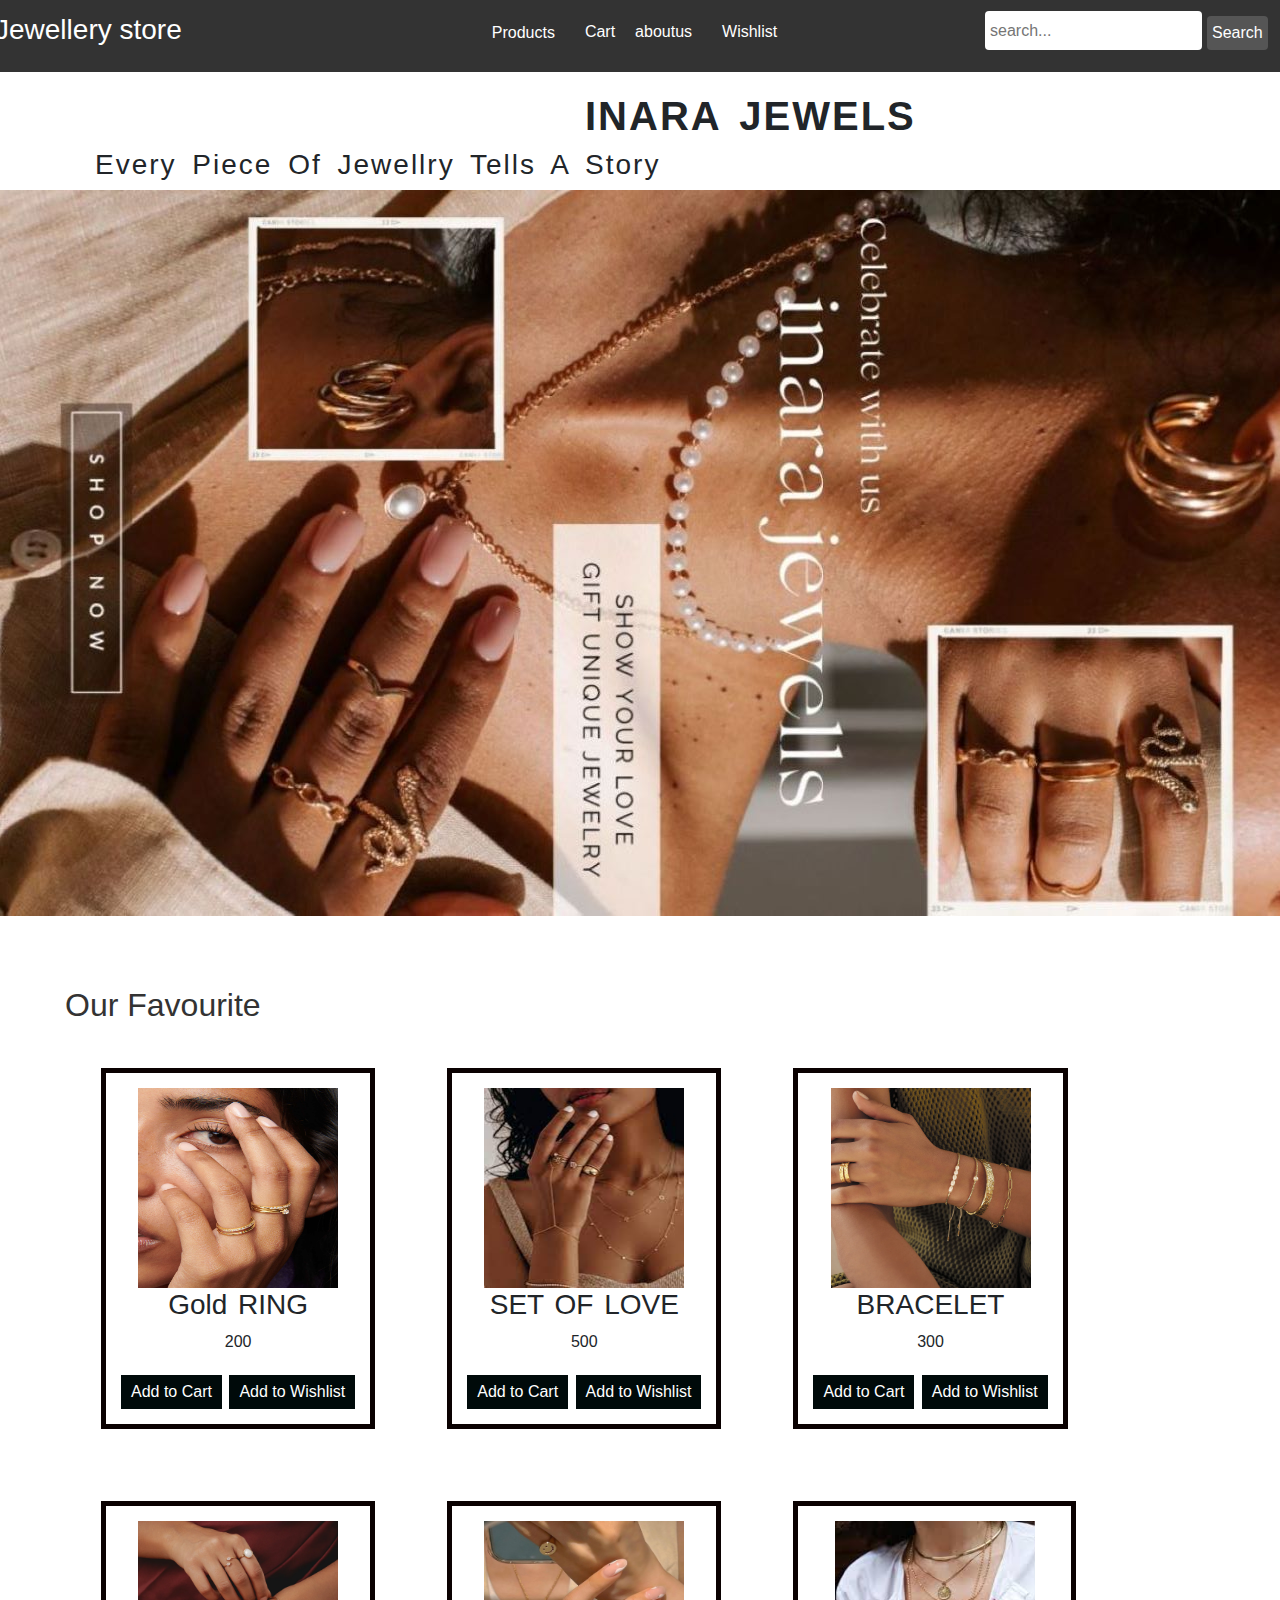
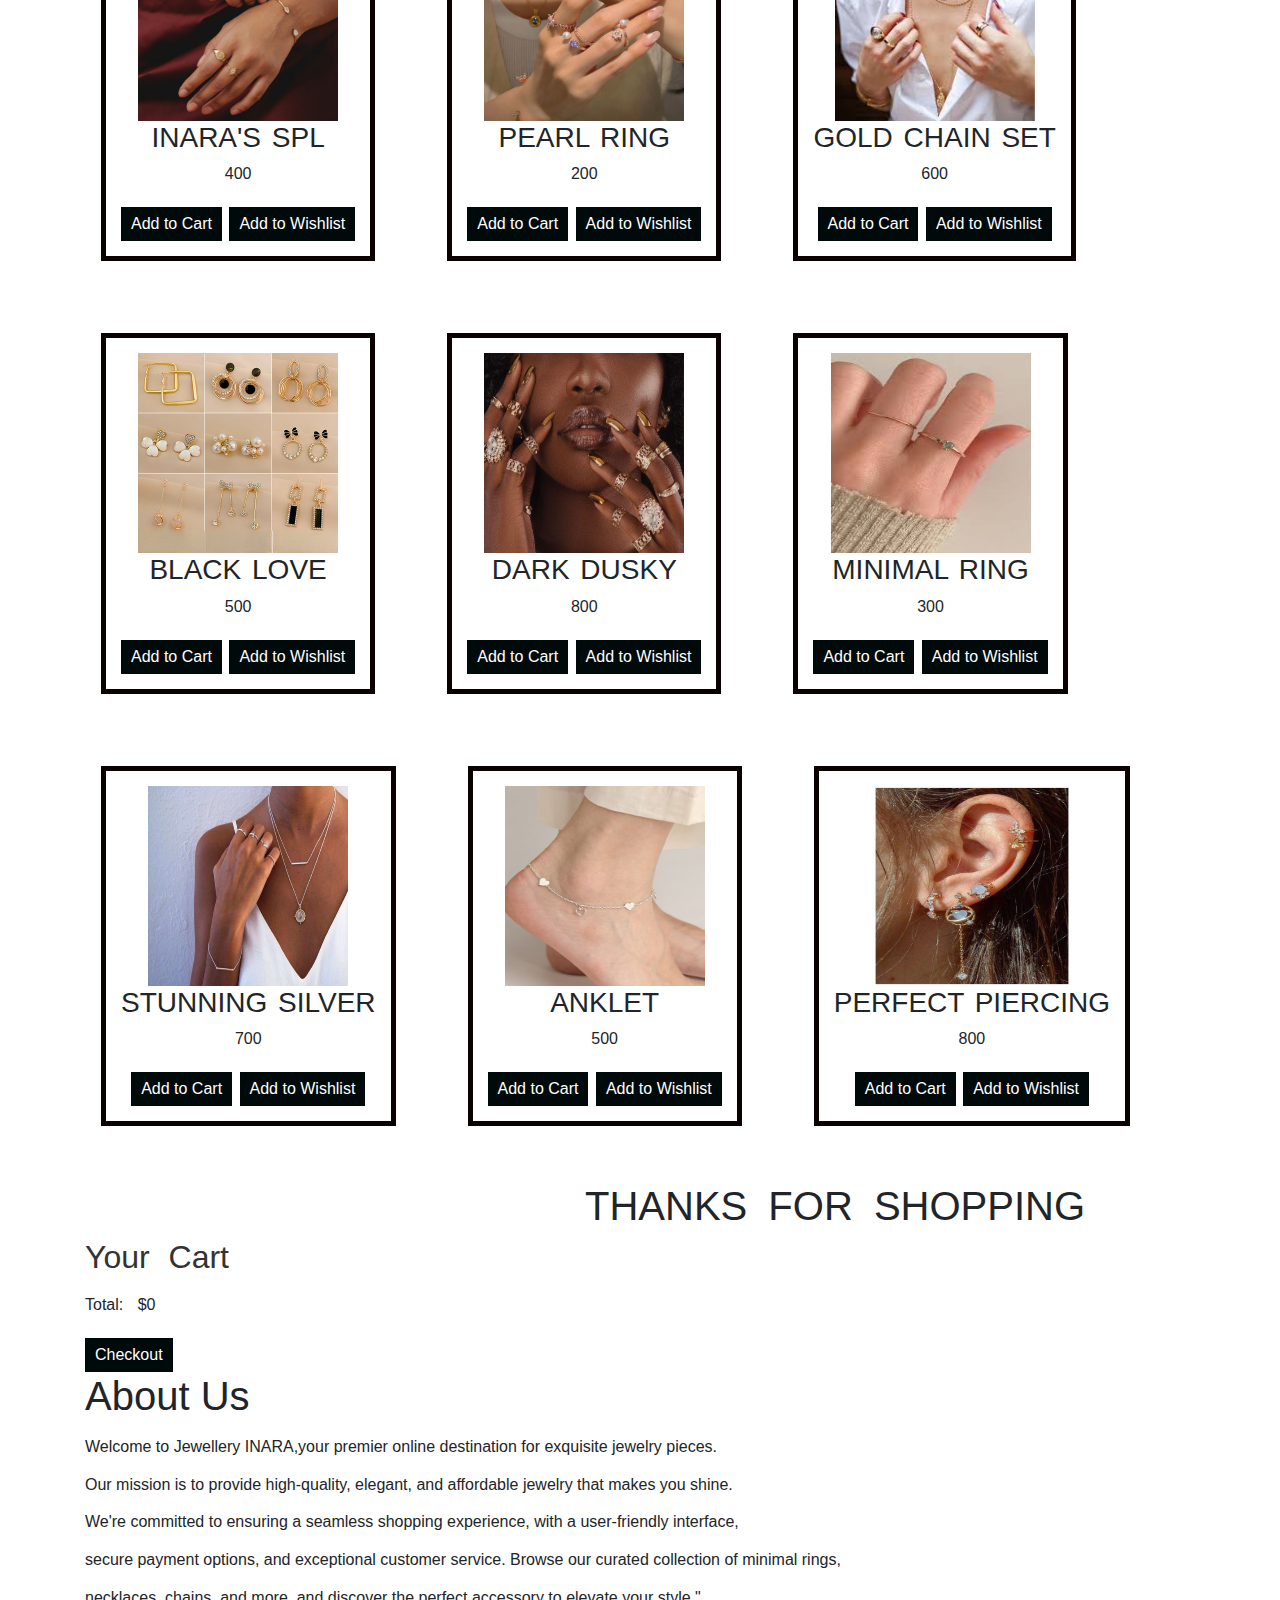
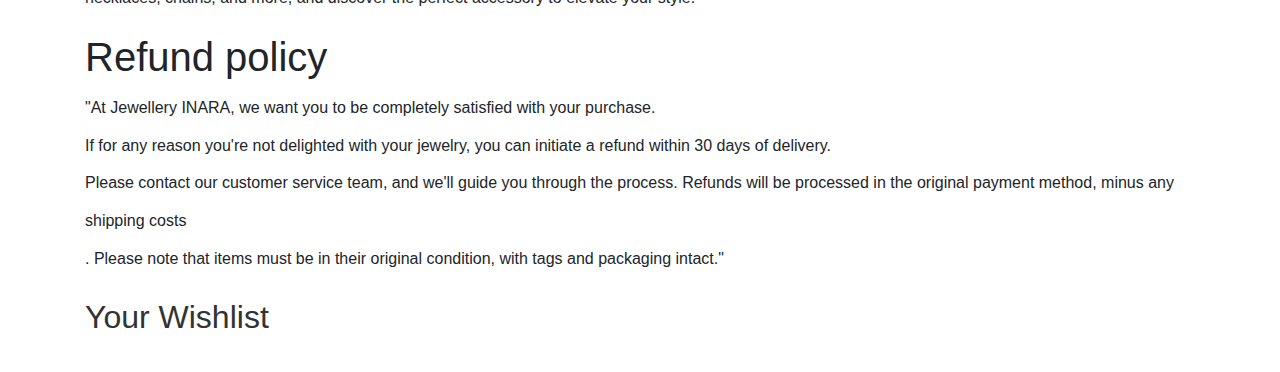
<file: index.html>
<!DOCTYPE html>
<html lang="en">
<head>
    <meta charset="UTF-8">
    <meta name="viewport" content="width=device-width, initial-scale=1.0">
    <link rel="stylesheet" href="https://cdn.jsdelivr.net/npm/bootstrap@4.6.2/dist/css/bootstrap.min.css">
  <link
      rel="stylesheet"
      href="https://cdnjs.cloudflare.com/ajax/libs/animate.css/4.1.1/animate.min.css"/>
  <script src="https://cdn.jsdelivr.net/npm/jquery@3.7.1/dist/jquery.slim.min.js"></script>
  <script src="https://cdn.jsdelivr.net/npm/popper.js@1.16.1/dist/umd/popper.min.js"></script>
  <script src="https://cdn.jsdelivr.net/npm/bootstrap@4.6.2/dist/js/bootstrap.bundle.min.js"></script>
   
    <title>Jewelry Store</title>
    <link rel="stylesheet" href="style.css">
</head>
<body>
    <!-- Header -->
    <header>
        <div class="container">
             <nav>
                <ul>
                    <h3 style="margin-left: -130px; margin-top: 32px;"> Jewellery store </h3>
                     <li style="margin-bottom: 30px; margin-left: 310px;"><a href="#products">Products</a></li>
                    <li style="margin-top: -1px; margin-left: 20px;"><a href="#cart">Cart</a></li>
                    <li style="margin-top: -1px; margin-right: 300px;"><a href="#aboutus">aboutus</a></li>
                    <li style="margin-top: -1px; margin-left: -270px;"><a href="#wishlist">Wishlist</a></li>
                </ul>
            </nav>
            <div class="search-bar" style="margin-top: -80px; margin-left: 900px; position: absolute;">
                <input type="text" placeholder="search..." style="padding: 5px;">
                <button style="padding: 5px;">Search</button>
            </div>
        </div>
    </header>
    <main>
    
        <section id="main">
            <div class="container">
            <h1 style="margin-left: 500px;"><strong>INARA  JEWELS </strong></h1>
             <h3  style="margin-left: 10px;">Every Piece Of Jewellry Tells A Story</h3>
            <img src="inar.jpg" style="margin-left: -87px;">
            </div>
        </section>
        <section id="products">
            <div class="container">
            <h2>Our Favourite</h2>
            <div class="product-list">
                <!-- Product Example -->
                <div class="product">
                    <img src="minimalist-jewelry-mejuri-2-2-edited.jpeg" alt="Product 1">
                    <h3 >Gold RING</h3>
                    <p>200</p>
                    <button onclick="addToCart('Gold RING',200)">Add to Cart</button>
                    <button onclick="addToWishlist('Gold RING')">Add to Wishlist</button>
                </div>
                <div class="product">
                    <img src="images (3).jpg" alt="Product 2">
                    <h3>SET OF LOVE</h3>
                    <p>500</p>
                    <button onclick="addToCart('SET OF LOVE', 500)">Add to Cart</button>
                    <button onclick="addToWishlist('SET OF LOVE')">Add to Wishlist</button>
                </div>
            
            
            <div class="product">
                <img src="0000s_0042__MP_AOE3896_1200x.webp" alt="Product 2">
                <h3>BRACELET</h3>
                <p>300</p>
                <button onclick="addToCart('BRACELET', 300)">Add to Cart</button>
                <button onclick="addToWishlist('BRACELET')">Add to Wishlist</button>
            </div>
            <div class="product">
                <img src="ring_collection_rani_and_co_1_567ceb6e-6f88-4721-a424-409504aba351_1080x.webp" alt="Product 2">
                <h3>INARA'S SPL</h3>
                <p>400</p>
                <button onclick="addToCart('INARAS SPL', 400)">Add to Cart</button>
                <button onclick="addToWishlist('INARAS SPL')">Add to Wishlist</button>
            </div>
            <div class="product">
                <img src="286881584_1221434935348814_4868147812537782427_n-927x1024.jpg" alt="Product 2">
                <h3>PEARL RING</h3>
                <p>200</p>
                <button onclick="addToCart('PEARL RING', 200)">Add to Cart</button>
                <button onclick="addToWishlist('PEARL RING')">Add to Wishlist</button>
            </div>
            <div class="product">
                <img src="images (6).jpg"  alt="Product 2">
                <h3>GOLD CHAIN SET</h3>
                <p>600</p>
                <button onclick="addToCart('GOLD CHAIN SET ', 600)">Add to Cart</button>
                <button onclick="addToWishlist('GOLD CHAIN SET')">Add to Wishlist</button>
            </div>
            <div class="product">
                <img src="earring.jpg"  alt="Product 2">
                <h3>BLACK LOVE</h3>
                <p>500</p>
                <button onclick="addToCart('BLACK LOVE', 500)">Add to Cart</button>
                <button onclick="addToWishlist('BLACK LOVE')">Add to Wishlist</button>
            </div>
            <div class="product">
                <img src="dusky.jpg"  alt="Product 2">
                <h3>DARK DUSKY</h3>
                <p>800</p>
                <button onclick="addToCart('DARK DUSKY', 800)">Add to Cart</button>
                <button onclick="addToWishlist('DARK DUSKY')">Add to Wishlist</button>
            </div>
            <div class="product">
                <img src="download.jpg"  alt="Product 2">
                <h3>MINIMAL RING</h3>
                <p>300</p>
                <button onclick="addToCart('MINIMAL RING', 500)">Add to Cart</button>
                <button onclick="addToWishlist('MINIMAL RING')">Add to Wishlist</button>
            </div>
            <div class="product">
                <img src="silver.jpg"  alt="Product 2">
                <h3>STUNNING SILVER</h3>
                <p>700</p>
                <button onclick="addToCart('STUNNING SILVER', 700)">Add to Cart</button>
                <button onclick="addToWishlist('STUNNING SILVER')">Add to Wishlist</button>
            </div>
            <div class="product">
                <img src="anklet.avif" alt=" Product 2">
                <h3>ANKLET</h3>
                <p>500</p>
                <button onclick="addToCart('ANKLET', 500)">Add to Cart</button>
                <button onclick="addToWishlist('ANKLET')">Add to Wishlist</button>
            </div>
            <div class="product">
                <img src="ae3aaf805e147128002f0b45d12d6bd8.jpg"  alt="Product 2">
                <h3>PERFECT PIERCING </h3>
                <p>800</p>
                <button onclick="addToCart('PERFECT PIERCING', 800)">Add to Cart</button>
                <button onclick="addToWishlist('PERFECT PIERCING')">Add to Wishlist</button>
            </div>
            </div>
            
        </section>

        <!-- Cart Section -->
        <section id="cart">
            <div class="container">
            <h1 style="margin-left:500px;">THANKS FOR SHOPPING</h1>
            <h2>Your Cart</h2>
            <ul id="cart-items">
                <!-- Cart items will be dynamically added here -->
            </ul>
            <p>Total: $<span id="cart-total">0</span></p>
            <button onclick="checkout()">Checkout</button>
        </div>
        </section>


        <section id="aboutus">
            <div class="container">
            <h1>About Us</h1>
        <P>Welcome to Jewellery INARA,your premier online destination for exquisite jewelry pieces.<br/> Our mission is to 
            provide high-quality, elegant, and affordable jewelry that makes you shine.<br/> We're committed to
             ensuring a seamless shopping experience, with a user-friendly interface, <br/>
             secure payment options, and exceptional customer service. Browse our curated collection of minimal rings,
        </br> necklaces, chains, and more, and discover the perfect accessory to elevate your style."
        </P>
        <h1>Refund policy</h1>
        <p>"At Jewellery INARA, we want you to be completely satisfied with your purchase.</br>
             If for any reason you're not delighted with your jewelry, you can initiate a refund within 30 days
              of delivery. </br>Please contact our customer service team, and 
        we'll guide you through the process. Refunds will be processed in the original 
        payment method, minus any shipping costs</br>.
         Please note that items must be in their original condition, with tags and packaging intact."
        </p>
        </div>
        </section>

        
        <!-- Wishlist Section -->
        <section id="wishlist">
<div class="container">
                <h2>Your Wishlist</h2>
            <ul id="wishlist-items">
                <!-- Wishlist items will be dynamically added here -->
            </ul>
</div>
        </section>
    </main>

    <script src="script.js"></script>
</body>
</html>
</file>
<file: style.css>
.body {
    
    font-family: Arial, sans-serif;
    margin: 0;
    padding: 0;
    width: 100%;
    overflow-x: hidden;
}

header {
    height: 72px;
    max-width: 100%;
    background-color: #333;
    color: white;
    padding: 10px 20px;
    display: flex;
    justify-content: space-between;
    
    
    align-items: center;
}

header .logo {
    font-size: 24px;
}

header nav ul {
    
    list-style: none;
    display: flex;
}

header nav ul li {
  align-items: center;
    margin: 0 10px;
    padding-bottom: -100px;
    padding-top: 40px;
}

header nav ul li a {

    color: white;
    text-decoration: none;
}

.search-bar {
    display: flex;
}

.search-bar input {
    padding: -3px;
    size: 10px;
    border: none;
    border-radius: 4px;
}

.search-bar button {
    padding: 5px 10px;
    border: none;
    background-color: #555;
    color: white;
    border-radius: 4px;
    margin-left: 5px;
}

main {
    
    padding: 20px;
}

h2 {
    color: #333;
}




.product img {
    width:200px;;
    height: 200px;
}

button {
    background-color: #070000;
    color: white;
    border: none;
    padding: 5px 10px;
    margin-top: 5px;
    cursor: pointer;
}

button:hover {
    background-color: #555;
}

#cart, #profile, #wishlist {
    margin-top: 20px;
}

#cart ul, #wishlist ul {
    list-style: none;
    padding: 0;
}

.product-list {
    display: flex;
    flex-wrap: wrap;
}

.product {
    
    border: 5px solid #0a0101;
    padding: 15px;
    margin: 36px;
    text-align: center;
    word-spacing: 3px;
    
    
}




button {
    background-color: #000a0a;
    color: white;
    border: none;
    padding: 5px 10px;
    margin-top: 5px;
    cursor: pointer;
}

button:hover {
    background-color: #555;
}

#cart, #profile, #wishlist {
    margin-top: 20px;
}

#cart ul, #wishlist ul {
    list-style: none;
    padding: 0;
}



section#main
{
    
text-align: 500px;
display:block;
background-color:white;
letter-spacing: 2px;
word-spacing: 6px;
padding-bottom: 70px;
transition: 3s;
}
section#products
{

    background-color:white;
    width:100%;
    height:auto;
    padding-right: 40px;

    
}
section#cart
{
width: 100%;
height: auto;
text-align:left;
word-spacing: 10px;
background-color:white;
}

section#aboutus
{
    line-height: 1cm;
    width:100%;
    height:auto;
}
section#wishlist
{
    width:100%;
    height:auto;
}
</file>
